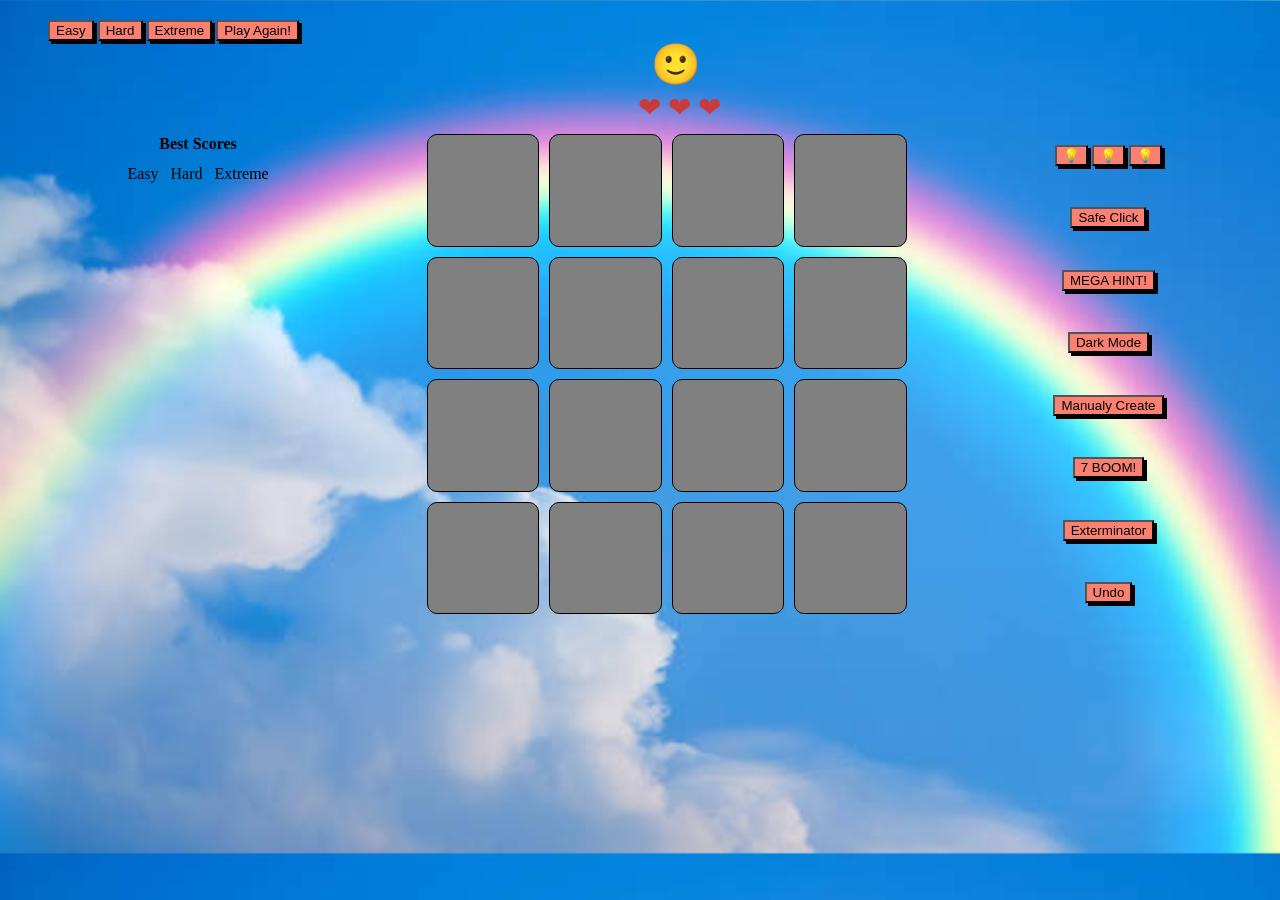
<file: index.html>
<!DOCTYPE html>
<html lang="en">

<head>
  <meta charset="UTF-8">
  <meta name="viewport" content="width=device-width, initial-scale=1.0">
  <meta http-equiv="X-UA-Compatible" content="ie=edge">
  <title>Board Project</title>
  <link rel="stylesheet" href="css/main.css">
</head>

<body onload="init(4)">
  <div class="main-layout">
    <div class="head-layout">
  <div class="difficulty">
    <button class="levels" onclick="playGame(this)">Easy</button>
    <button class="levels" onclick="playGame(this)">Hard</button>
    <button class="levels" onclick="playGame(this)">Extreme</button>
    <button class="play-again" onclick="Restart(this)">Play Again!</button>
  </div>
  <div class="timer show-txt">
    <span></span>
    </div>
  </div>
    <div class="end-modal show-txt"></div>
  <div class="emoji"></div>
  <div class="lives">❤ ❤ ❤</div>
  <div class="modal show-txt"></div>
  <div class="game-layout">
    <div>
  <table class="scores show-txt">
    <tr>
      <th colspan="3">Best Scores</th>
    </tr>
    <tr>
      <td>Easy</td>
      <td>Hard</td>
      <td>Extreme</td>
    </tr>
    <tr>
      <td class="easy"></td>
      <td class="hard"></td>
      <td class="extreme"></td>
    </tr>
  </table>
</div>
  <table class="board">
    <tbody class="board-cells">
    </tbody>
  </table>
  <div class="features">
    <div class="hints">
    <button class="hint1" onclick="hint(this)">💡</button>
    <button class="hint2" onclick="hint(this)">💡</button>
    <button class="hint3" onclick="hint(this)">💡</button>
  </div>
    <button onclick="safeClick(this)">Safe Click</button>
    <button onclick="megaHint()">MEGA HINT!</button>
    <button onclick="switchMode(this)">Dark Mode</button>
    <button onclick="manualyCreate()">Manualy Create</button>
    <button onclick="sevenBoom()">7 BOOM!</button>
    <button onclick="exterminator()">Exterminator</button>
    <button onclick="undo()">Undo</button>
  </div>
</div>
  <!-- <h2 class="lives">❤ ❤ ❤</h2> -->
</div>
  <script src="js/main.js"></script>
  <script src="js/utils.js"></script>
</body>

</html>
</file>
<file: css/main.css>
*>{
    box-sizing: border-box;
}

body {
    background: #111;
    color: white;
    background-image: url("../pics/background.jpg");
    background-size: 100%;
}

.main-layout{
    margin: 20px 40px;
}

.game-layout{
    display: flex;
    justify-content: space-around;
}

.board {
    width: 500px;
    height: 500px;
    margin: auto 0;
}

table {
    border-spacing: 10px;
}

.cell {
    width: 25px;
    height: 25px;
    border: 1px solid black;
    background-color: gray;
    border-radius: 10px;
    font-size: 20px;
    text-align: center;
}

.safe {
    background-color: lightblue;
}
/* 
td {
    font-size: 20px;
    text-align: center;
} */

.shown {
    background-color: rgb(78, 205, 78);
}

.end-modal{
    font-size: 30px;
    display: inline;
    margin: 0 auto;
}

.modal{
    font-size: 20px;
    display: inline;
    margin: 0 auto;
}


.hide {
    display: none;
} 

.emoji{
    font-size: 40px;
    width: 40px;
    height: 40px;
    margin: 0 auto;
    padding-left: 62px;
}

.lives{
    color: rgb(203, 58, 58);
    margin: 0 auto;
    text-align: center;
    padding-left: 79px;
    font-size: 28px;
    padding-top: 10px;
}

.mines-add{
    background-color: red;
}

/* .levels{
    display: block;
} */

.show-txt{
    color: black;
}

.play-again{
    margin: 0 auto;
}

.features{
    display: flex;
    flex-direction: column;
    align-items: center;
    justify-content: space-around;
}

.features button{
    text-align: center;
}

button{
    box-shadow: 3px 3px;
    background-color: salmon;
    cursor: pointer;
}

button:active{
    box-shadow: 2px 2px;
}

.head-layout{
    display: flex;
    justify-content: space-between;
}

.timer{
    font-size: 30px;
}
</file>
